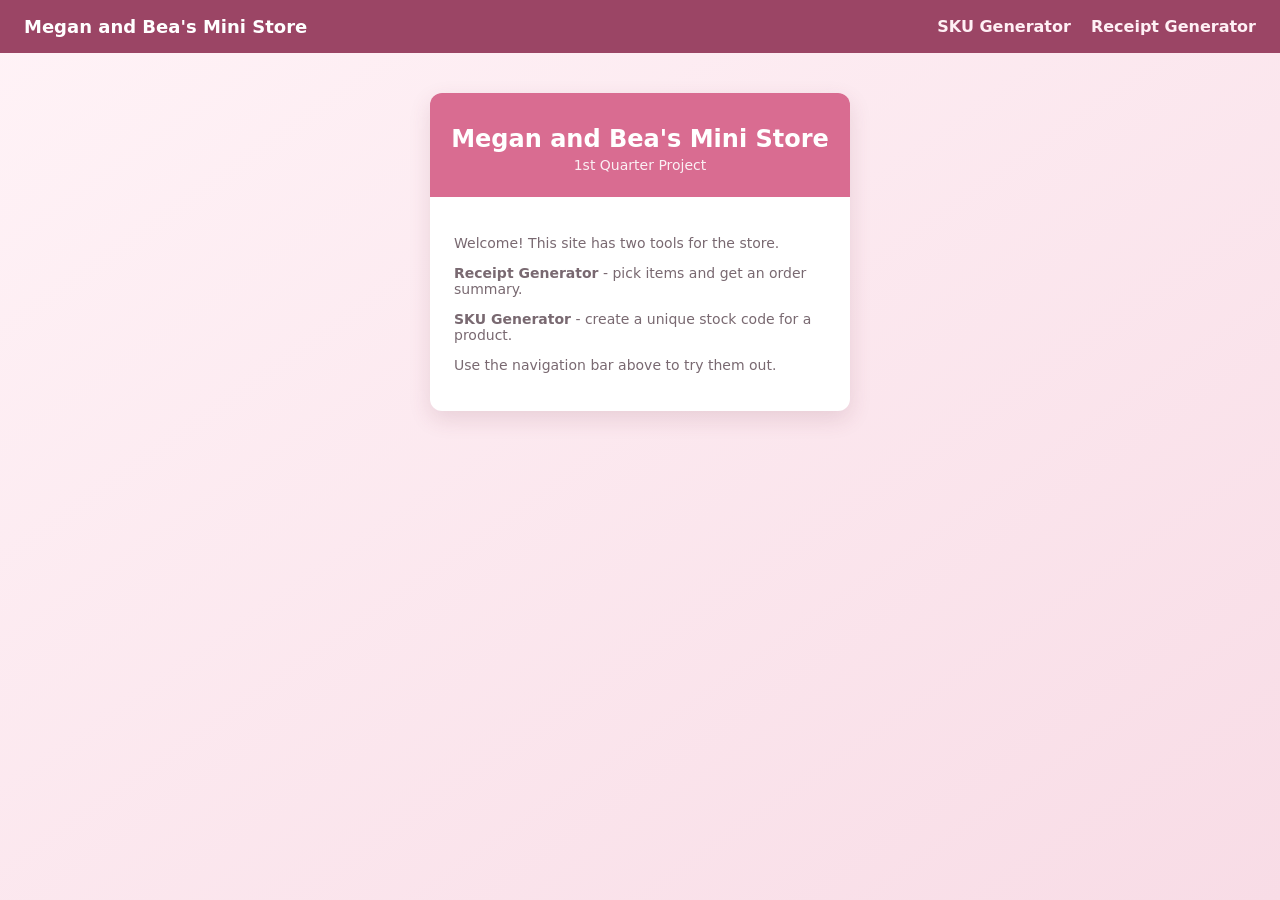
<file: index.html>
<!DOCTYPE html>
<html lang="en">
<head>
    <meta charset="UTF-8">
    <meta name="viewport" content="width=device-width, initial-scale=1.0">
    <title>Q1 Project - Home</title>
    <link rel="stylesheet" href="style.css">
</head>
<body>

<div class="navbar">
    <a class="brand" href="index.html">Megan and Bea's Mini Store</a>
    <div class="nav-links">
        <a href="sku.html">SKU Generator</a>
        <a href="receipt.html">Receipt Generator</a>
    </div>
</div>

<div class="card">
    <div class="card-header">
        <div class="header-icon"></div>
        <h1>Megan and Bea's Mini Store</h1>
        <p class="subtitle">1st Quarter Project</p>
    </div>
    <div class="card-body">
        <p class="instructions">Welcome! This site has two tools for the store.</p>
        <p class="instructions"><strong>Receipt Generator</strong> - pick items and get an order summary.</p>
        <p class="instructions"><strong>SKU Generator</strong> - create a unique stock code for a product.</p>
        <p class="instructions">Use the navigation bar above to try them out.</p>
    </div>
</div>



</body>
</html>
</file>
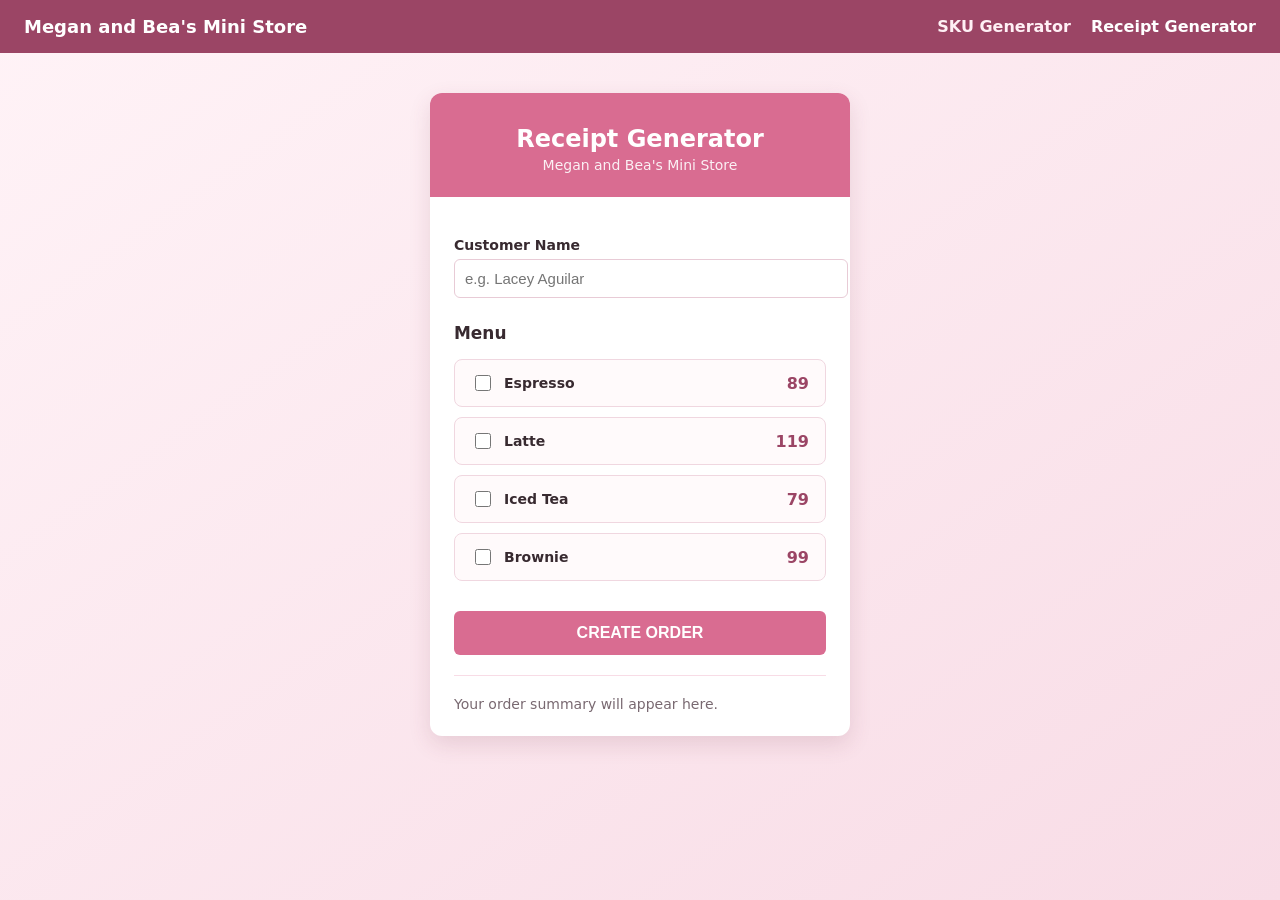
<file: receipt.html>
<!DOCTYPE html>
<html lang="en">
<head>
    <meta charset="UTF-8">
    <meta name="viewport" content="width=device-width, initial-scale=1.0">
    <title>Receipt Generator</title>
    <link rel="stylesheet" href="style.css">

    <link rel="stylesheet"
          href="https://pyscript.net/releases/2025.2.4/core.css">

    <script type="module"
            src="https://pyscript.net/releases/2025.2.4/core.js">
    </script>
</head>
<body>

<div class="navbar">
    <a class="brand" href="index.html">Megan and Bea's Mini Store</a>
    <div class="nav-links">
        <a href="sku.html">SKU Generator</a>
        <a class="active" href="receipt.html">Receipt Generator</a>
    </div>
</div>

<div class="card">
    <div class="card-header">
        <div class="header-icon"></div>
        <h1>Receipt Generator</h1>
        <p class="subtitle">Megan and Bea's Mini Store</p>
    </div>

    <div id="output" class="card-body">

        <label for="customer_name">Customer Name</label>
        <input type="text" id="customer_name" placeholder="e.g. Lacey Aguilar">

        <h2 style="margin-top: 25px;">Menu</h2>

        <div class="menu-item">
            <label style="margin: 0;"><input type="checkbox" id="item1"> Espresso</label>
            <span class="price">89</span>
        </div>
        <div class="menu-item">
            <label style="margin: 0;"><input type="checkbox" id="item2"> Latte</label>
            <span class="price">119</span>
        </div>
        <div class="menu-item">
            <label style="margin: 0;"><input type="checkbox" id="item3"> Iced Tea</label>
            <span class="price">79</span>
        </div>
        <div class="menu-item">
            <label style="margin: 0;"><input type="checkbox" id="item4"> Brownie</label>
            <span class="price">99</span>
        </div>

        <button py-click="create_order"> CREATE ORDER</button>

        <hr>

        <div id="result">
            Your order summary will appear here.
        </div>

        <script type="py" src="./receipt.py"></script>

    </div>
</div>



</body>
</html>
</file>
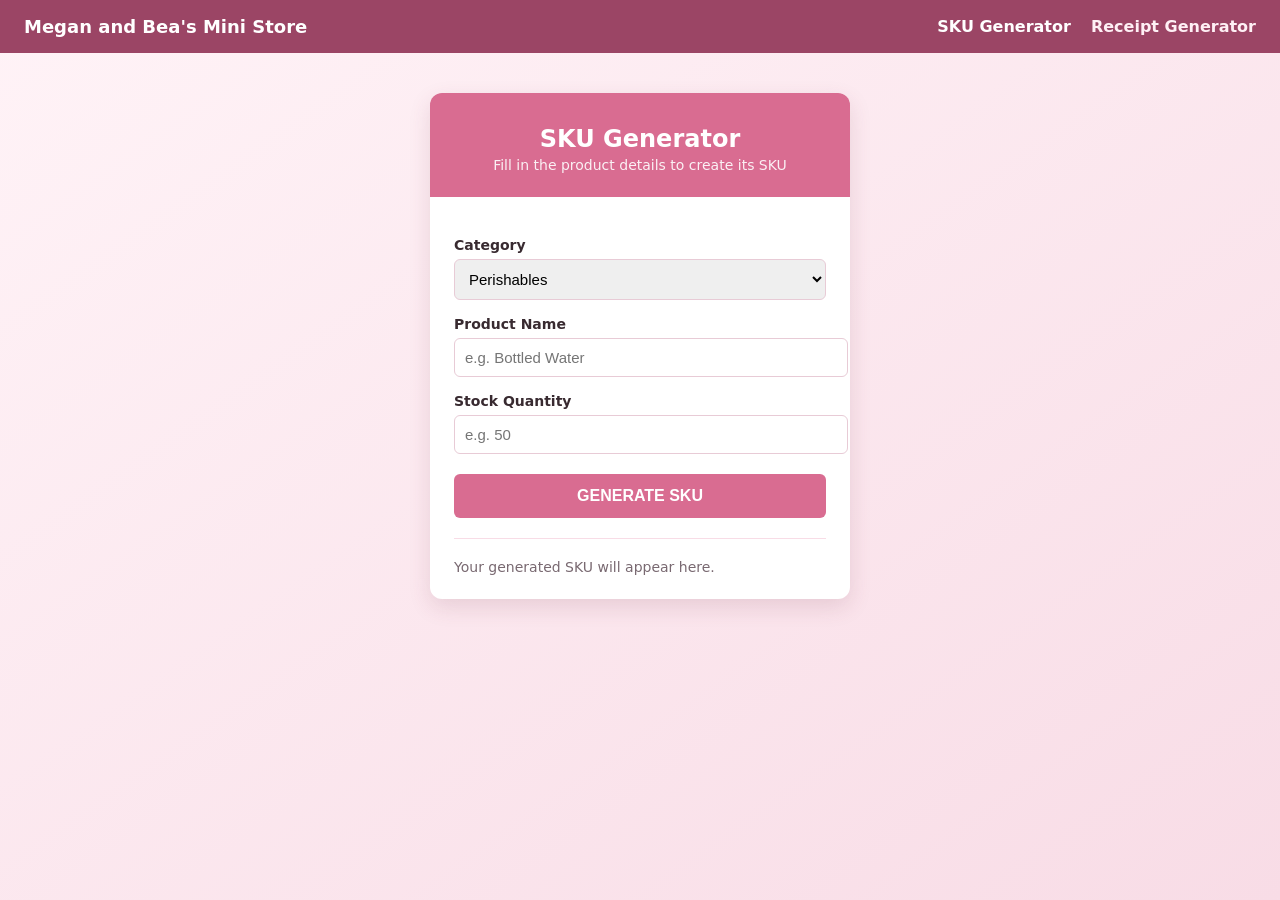
<file: sku.html>
<!DOCTYPE html>
<html lang="en">
<head>
    <meta charset="UTF-8">
    <meta name="viewport" content="width=device-width, initial-scale=1.0">
    <title>SKU Generator</title>
    <link rel="stylesheet" href="style.css">

    <link rel="stylesheet"
          href="https://pyscript.net/releases/2025.2.4/core.css">

    <script type="module"
            src="https://pyscript.net/releases/2025.2.4/core.js">
    </script>
</head>
<body>

<div class="navbar">
    <a class="brand" href="index.html">Megan and Bea's Mini Store</a>
    <div class="nav-links">
        <a class="active" href="sku.html"> SKU Generator</a>
        <a href="receipt.html"> Receipt Generator</a>
    </div>
</div>

<div class="card">
    <div class="card-header">
        <div class="header-icon"></div>
        <h1>SKU Generator</h1>
        <p class="subtitle">Fill in the product details to create its SKU</p>
    </div>

    <div id="output" class="card-body">

        <label for="category">Category</label>
        <select id="category">
            <option value="Perishables">Perishables</option>
            <option value="Electronics">Electronics</option>
            <option value="Clothing">Clothing</option>
            <option value="Stationery">Stationery</option>
        </select>

        <label for="product_name">Product Name</label>
        <input type="text" id="product_name" placeholder="e.g. Bottled Water">

        <label for="stock_quantity">Stock Quantity</label>
        <input type="number" id="stock_quantity" placeholder="e.g. 50">

        <button py-click="generate_sku">GENERATE SKU</button>

        <hr>

        <div id="result">
            Your generated SKU will appear here.
        </div>

        <script type="py" src="./sku.py"></script>

    </div>
</div>



</body>
</html>
</file>
<file: style.css>
:root {
    --pink-light: #fff3f7;
    --pink-soft: #f8dce6;
    --pink: #d96c91;
    --pink-deep: #9b4565;
    --text: #382a30;
    --muted: #796971;
}


body {
    font-family: system-ui, -apple-system, sans-serif;
    margin: 0;
    min-height: 100vh;
    display: flex;
    flex-direction: column;
    background: linear-gradient(145deg, var(--pink-light), var(--pink-soft));
    color: var(--text);
}

.navbar {
    display: flex;
    justify-content: space-between;
    align-items: center;
    background: var(--pink-deep);
    padding: 1rem 1.5rem;
    flex-wrap: wrap;
    gap: 0.75rem;
}

.navbar a {
    color: #fff0f5;
    text-decoration: none;
    font-weight: bold;
}

.navbar .brand { font-size: 1.125rem; color: #fff; }

.navbar .nav-links {
    display: flex;
    gap: 1.25rem;
}

.navbar .nav-links a:hover,
.navbar .nav-links a.active {
    color: #fff;
    text-decoration: none;
}

.card {
    width: min(420px, calc(100% - 2rem));
    margin: 2.5rem auto;
    background: #fff;
    border-radius: 12px;
    overflow: hidden;
    box-shadow: 0 8px 22px rgba(113, 48, 74, 0.14);
}

.card-header {
    background: var(--pink);
    color: #fff;
    text-align: center;
    padding: 1.5rem 1.25rem;
}

.card-header .header-icon { font-size: 2rem; margin-bottom: 0.5rem; }
.card-header h1 { margin: 0 0 0.25rem; font-size: 1.5rem; }
.card-header .subtitle { margin: 0; font-size: 0.875rem; opacity: 0.9; }


.card-body {
    padding: 1.5rem;
}

.card-body h2 {
    font-size: 1.06rem;
    margin: 0 0 1rem;
}

.instructions, #result {
    color: var(--muted);
    font-size: 0.875rem;
}

label {
    display: block;
    font-weight: bold;
    margin-top: 1rem;
    font-size: 0.875rem;
}

:is(input[type="text"], input[type="number"], select) {
    width: 100%;
    padding: 0.625rem;
    margin-top: 0.375rem;
    font-size: 0.938rem;
    border: 1px solid #e8cbd6;
    border-radius: 6px;
}

:is(input[type="text"], input[type="number"], select):focus {
    outline: 2px solid var(--pink);
    outline-offset: 1px;
}

input[type="checkbox"] {
    width: 1rem;
    height: 1rem;
    accent-color: var(--pink); 
}


button {
    width: 100%;
    padding: 0.8rem;
    margin-top: 1.25rem;
    font-size: 1rem;
    font-weight: bold;
    color: #fff;
    background: var(--pink);
    border: none;
    border-radius: 6px;
    cursor: pointer;
    transition: background 0.2s ease;
}

button:hover {
    background: var(--pink-deep);
}

hr {
    border: 0;
    border-top: 1px solid var(--pink-soft);
    margin: 1.25rem 0;
}

.menu-item {
    display: flex;
    justify-content: space-between;
    align-items: center;
    padding: 0.75rem 1rem;
    margin-bottom: 0.625rem;
    background: #fffafb;
    border: 1px solid #f0d7e0;
    border-radius: 8px;
}

.menu-item label {
    display: flex;
    align-items: center;
    gap: 0.625rem;
    margin: 0;
}

.menu-item .price {
    color: var(--pink-deep);
    font-weight: bold;
}

.site-footer {
    background: var(--pink-deep);
    color: #fff0f5;
    text-align: center;
    padding: 1rem;
    font-size: 0.813rem;
    margin-top: auto;
}
</file>
